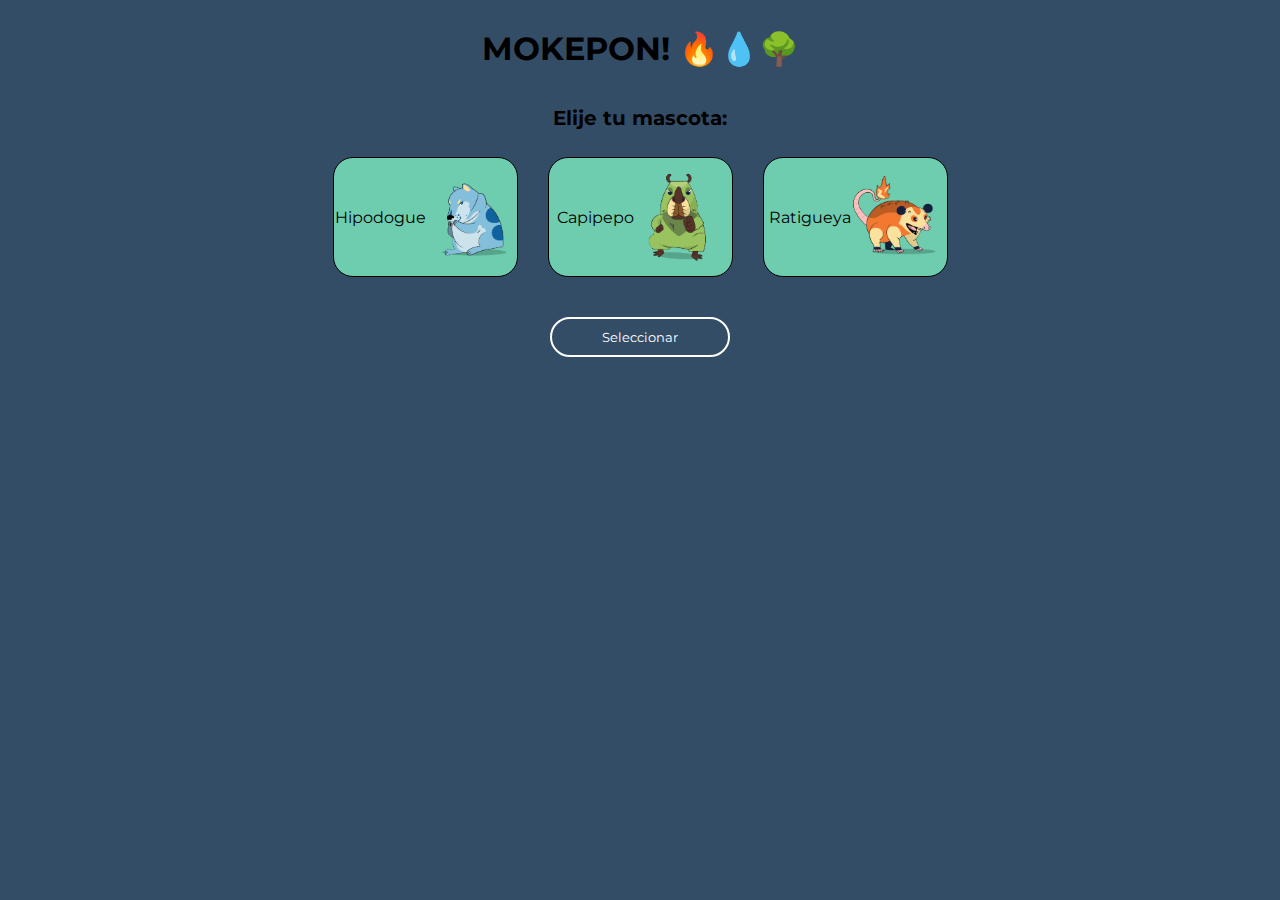
<file: public/index.html>
<!DOCTYPE html>
<html>
    <head>
        <meta charset="utf-8">
        <meta name="viewport" content="width=device-width,initial-scale=1"/>
        <title>MOKEPON!</title>
        <link rel="stylesheet" href="styles.css">
    </head>
    <body>


        <section id="Seleccionar-mascota">
            <h1 class="titulo">MOKEPON! 🔥💧🌳</h1>
            <h2 class="subtitulo">Elije tu mascota:</h2>

            <div id="contenedorTarjetas" class="tarjetas">             
                
            </div>
                
            <button id="boton-mascota">Seleccionar</button>
        </section>

        <section id="ver-mapa">
            <h2 class="subtitulo">Recorre el mapa con tu mokepon</h2>
            <canvas id="mapa"></canvas>
            <div> 
            <button ontouchend="detenerMovimiento()"  ontouchstart="moverArriba()" onmouseup="detenerMovimiento()" onmousedown="moverArriba()">Arriba</button>
            <button ontouchend="detenerMovimiento()"  ontouchstart="moverIzquierda()" onmouseup="detenerMovimiento()" onmousedown="moverIzquierda()">Izquierda</button>
            <button ontouchend="detenerMovimiento()"  ontouchstart="moverAbajo()" onmouseup="detenerMovimiento()" onmousedown="moverAbajo()">Abajo</button>
            <button ontouchend="detenerMovimiento()"  ontouchstart="moverDerecha()" onmouseup="detenerMovimiento()" onmousedown="moverDerecha()">Derecha</button>
            </div>
        </section>

        <section id="Seleccionar-ataque">
            <h1 class="titulo">MOKEPON! 🔥💧🌳</h1>

            <h2 class="subtitulo">Elije tu ataque:</h2>

            <div id="contenedorAtaques" class="tarjetas-ataques">

            </div>

            <div id="mensajes">
                    <p id="resultado">Mucha suerte</p>
                    <section id="reiniciar">
                        <button id="boton-reiniciar">REINICIAR</button>
                    </section>       
                                     
            </div>

            <div class="ataques">
                <div class="ataques-jugador">
                    <p id="vidas-jugador">0</p>
                    <p id="mascota-jugador"></p>
                    <div id="ataques-del-jugador"></div>
                </div>
                <div class="ataques-enemigo">
                    <p id="vidas-enemigo">0</p>
                    <p id="mascota-enemigo"></p>
                    <div id="ataques-del-enemigo"></div>
                </div>               
            </div>    
        </section>
        <script src="./mokepon.js"></script>
    </body>
</html>
</file>
<file: public/styles.css>
@import url('https://fonts.googleapis.com/css2?family=Lora:ital,wght@0,400;0,500;0,600;0,700;1,400;1,500;1,600;1,700&family=Montserrat:ital,wght@0,100;0,200;0,300;0,400;0,500;0,600;0,700;0,800;0,900;1,100;1,200;1,300;1,400;1,500;1,600;1,700;1,800;1,900&display=swap');

body {
    font-family: 'Lora', serif;
    font-family: 'Montserrat', sans-serif;
    background-color: #344D67;
    /*background-image: url(./assets/Pokemon-Legends-los-entornos-vacios-de-Arceus-no-importan-780x470.jpg);
    background-size: cover;*/
}

.titulo {
        font-size: 32px;

}

.subtitulo {
        font-size: 20px;

}

#Seleccionar-mascota {
    display: flex;
    flex-direction: column;
    justify-content: center;
    align-items: center
    
}

.tarjetas, .tarjetas-ataques {
    display: flex;
    gap: 10px;
}
.boton-de-ataque:hover {
    background-color: #F3ECB0;
}

.tarjeta-de-mokepon {
    width: 185px;
    height: 120px;
    background: #6ECCAF;
    padding: 10px;
    box-sizing: border-box;
    margin: 10px;
    border: 1px solid;
    border-radius: 20px;
    display: flex;
    justify-content: center;
    align-items: center;
    }

.tarjeta-de-mokepon img {
    width: 90px;
  
}

#boton-mascota {
    width: 180px;
    height: 40px;
    color: white;
    border-radius: 20px;
    background-color: transparent;
    border: 2px solid;
    font-family: 'Montserrat', sans-serif;
    margin-top: 30px;
}

input {
   display: none;
}
input:checked + label {
   background-color: #F3ECB0;
}

#Seleccionar-ataque {
    flex-direction: column;
    align-items: center;
}

.boton-de-ataque {
    background-color: #6ECCAF;
    border-radius: 20px;
    box-sizing: border-box;
    padding: 10px;
    border: 1px solid;
    width: 80px;
}

#mensajes {
    display: flex;
    flex-direction: column;
    align-items: center;
    width: 280px;
    background-color: #ADE792;
    padding: 20px;
    margin-top: 20px;
    border-radius: 20px;
}

#boton-reiniciar {
    border-radius: 20px;
    border: solid;
    background: transparent;
    font-family: 'Montserrat', sans-serif;
    
  
}
.ataques {
    display: grid;
    grid-template-columns: 100px 100px;
    font-family: 'Montserrat', sans-serif;
    background-color: #F3ECB0;
    border-color: black;
    border-radius: 20px;
    margin: 20px;
   
}

#vidas-jugador, #vidas-enemigo {
    font-size: 32px;
        margin-bottom: 0;
}

.ataques-jugador, .ataques-enemigo {
    display: flex;
    flex-direction: column;
    align-items: center;
}

#ver-mapa {
    flex-direction: column;
    align-items: center;
    justify-content: center;
}

#ver-mapa button {
    width: 80px;
    height: 40px;
    border-radius: 20px;
    color: white;
    background-color: transparent;
    border: 2px solid white;
    font-family: 'Montserrat', sans-serif;
    margin: 10px 0;
}

.movimientoMapa {
    display: grid;
    grid-template-columns: auto auto auto;
    grid-template-rows: auto auto auto;
    
}

@media (max-width: 560px) {
    .tarjetas, .tarjetas-ataques {
        flex-direction: column;
    }
    
}

@media (max-width: 300px) {
    #ver-mapa div {
        display: flex;
        align-items: center;
        flex-direction: column;
    }
    
}
</file>
